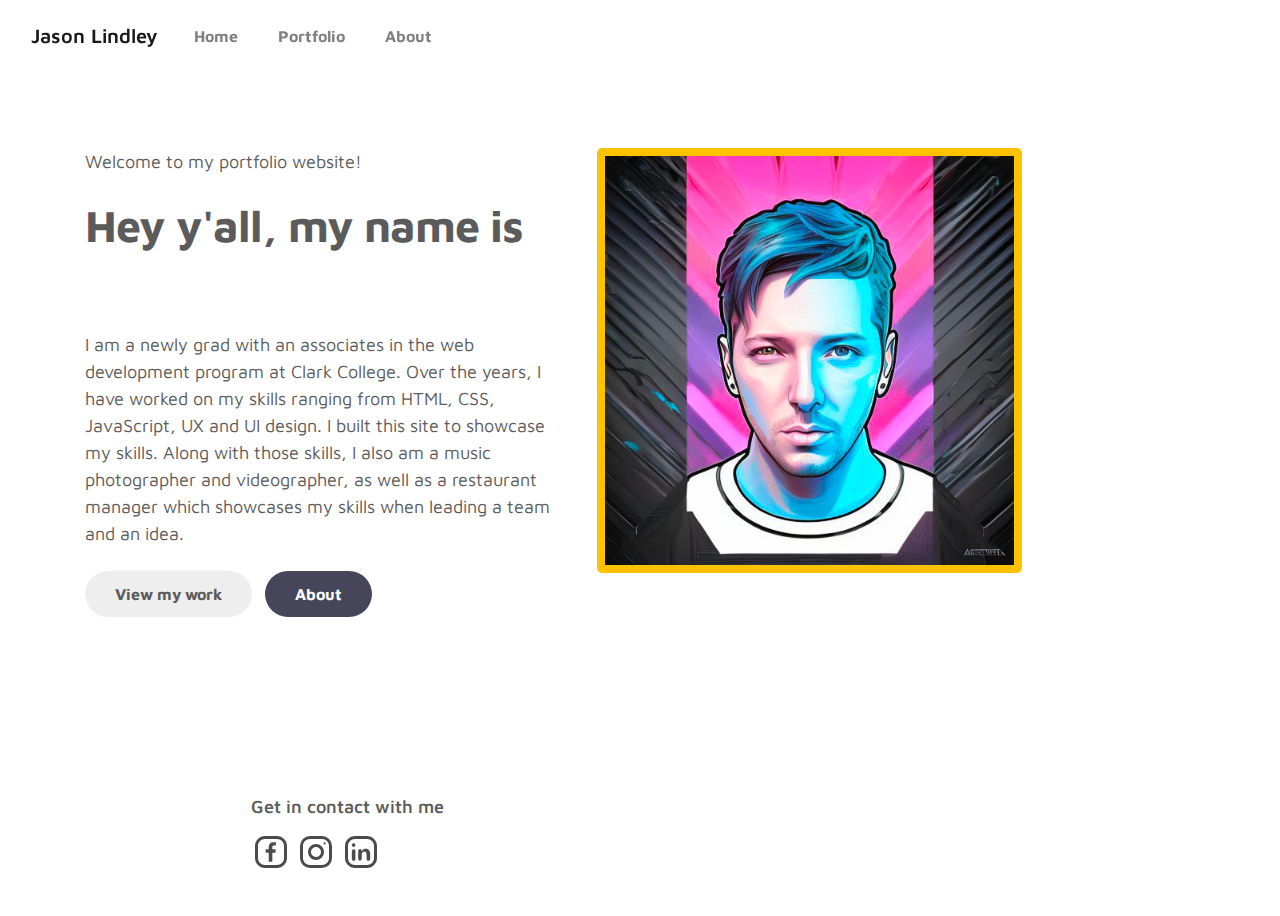
<file: index.html>
<!doctype html>
<html lang="en">
<head>
    <meta charset="utf-8">
    <meta name="viewport" content="width=device-width, initial-scale=1, shrink-to-fit=no">
    <title>Jason Lindley Portfolio</title>
    <link rel="stylesheet" href="css/bootstrap.min.css">
    <!-- CSS -->
    <link rel="stylesheet" href="css/style.css">
</head>
<body>

<!-- Nav Bar -->
<nav class="navbar headroom navbar-expand-sm navbar-light">
    <div class="container">
        <a class="navbar-brand" href="index.html">Jason Lindley</a>
        <div class="collapse navbar-collapse" id="navbarNav">
            <ul class="navbar-nav mx-auto">
                <li class="nav-item">
                    <a href="index.html" class="nav-link"><span data-hover="Home">Home</span></a>
                </li>
                <li class="nav-item">
                    <a href="portfolio.html" class="nav-link"><span data-hover="Portfolio">Portfolio</span></a>
                </li>
                <li class="nav-item">
                    <a href="about.html" class="nav-link"><span data-hover="About">About</span></a>
                </li>
            </ul>
        </div>
    </div>
</nav>

  <!-- Home -->
  <section class="home full-screen d-lg-flex justify-content-center align-items-center" id="home">
    <div class="container">
      <div class="info-left row">
        <div class="col-lg-6 col-md-12 col-12">
          <div class="about-text">
            <p>Welcome to my portfolio website!</p>
            <h1 class="animated animated-text">
              <span class="mr-2">Hey y'all, my name is</span>
                <div class="animated-info">
                  <span class="animated-item">Jason!</span>
                  <span class="animated-item">Jason!</span>
                  <span class="animated-item">Jason!</span>
                </div>
            </h1>
            <p>I am a newly grad with an associates in the web development program at Clark College. Over the years, I have worked on my skills ranging from HTML, CSS, JavaScript, UX and UI design. I built this site to showcase my skills. Along with those skills, I also am a music photographer and videographer, as well as a restaurant manager which showcases my skills when leading a team and an idea.</p>
          
            <div class="custom-btn-group mt-4">
              <a href="portfolio.html" class="btn mr-lg-2 custom-btn">View my work<a>
              <a href="about.html" class="btn custom-btn custom-btn-bg custom-btn-link">About</a>
            </div>
          </div>
        </div>
        <div class="info-right col-lg-5 col-md-12 col-12">
            <div class="creator-img">
              <img src="images/Jason/jason.jpg" class="img-fluid" alt="user image">
            </div>
        </div>
      </div>
    </div>
  </section>

<!-- FOOTER -->
<footer class="footer py-5">
  <div class="container">
    <div class="row justify-content-center col-lg-6 col-md-6 col-12">
      <div class="contact">                                
       <p>Get in contact with me</p>
       <a href="http://www.facebook.com/zlitchufdux"><img src="images/icons/facebook.svg" alt="facebook icon"></a>
       <a href="http://www.instagram.com/avftd_"><img src="images/icons/instagram.svg" alt="instagram icon"></a>
       <a href="https://www.linkedin.com/in/j-lindley/"><img src="images/icons/linkedin.svg" alt="linked in icon"></a>
      </div>
    </div>
  </div>
</footer>
<script src="js/bootstrap.min.js"></script>
<script src="js/jquery-3.3.1.min.js"></script>
<script src="js/jquery.min.js"></script>
<script src="js/owl.carousel.min.js"></script>
</body>
</html>
</file>
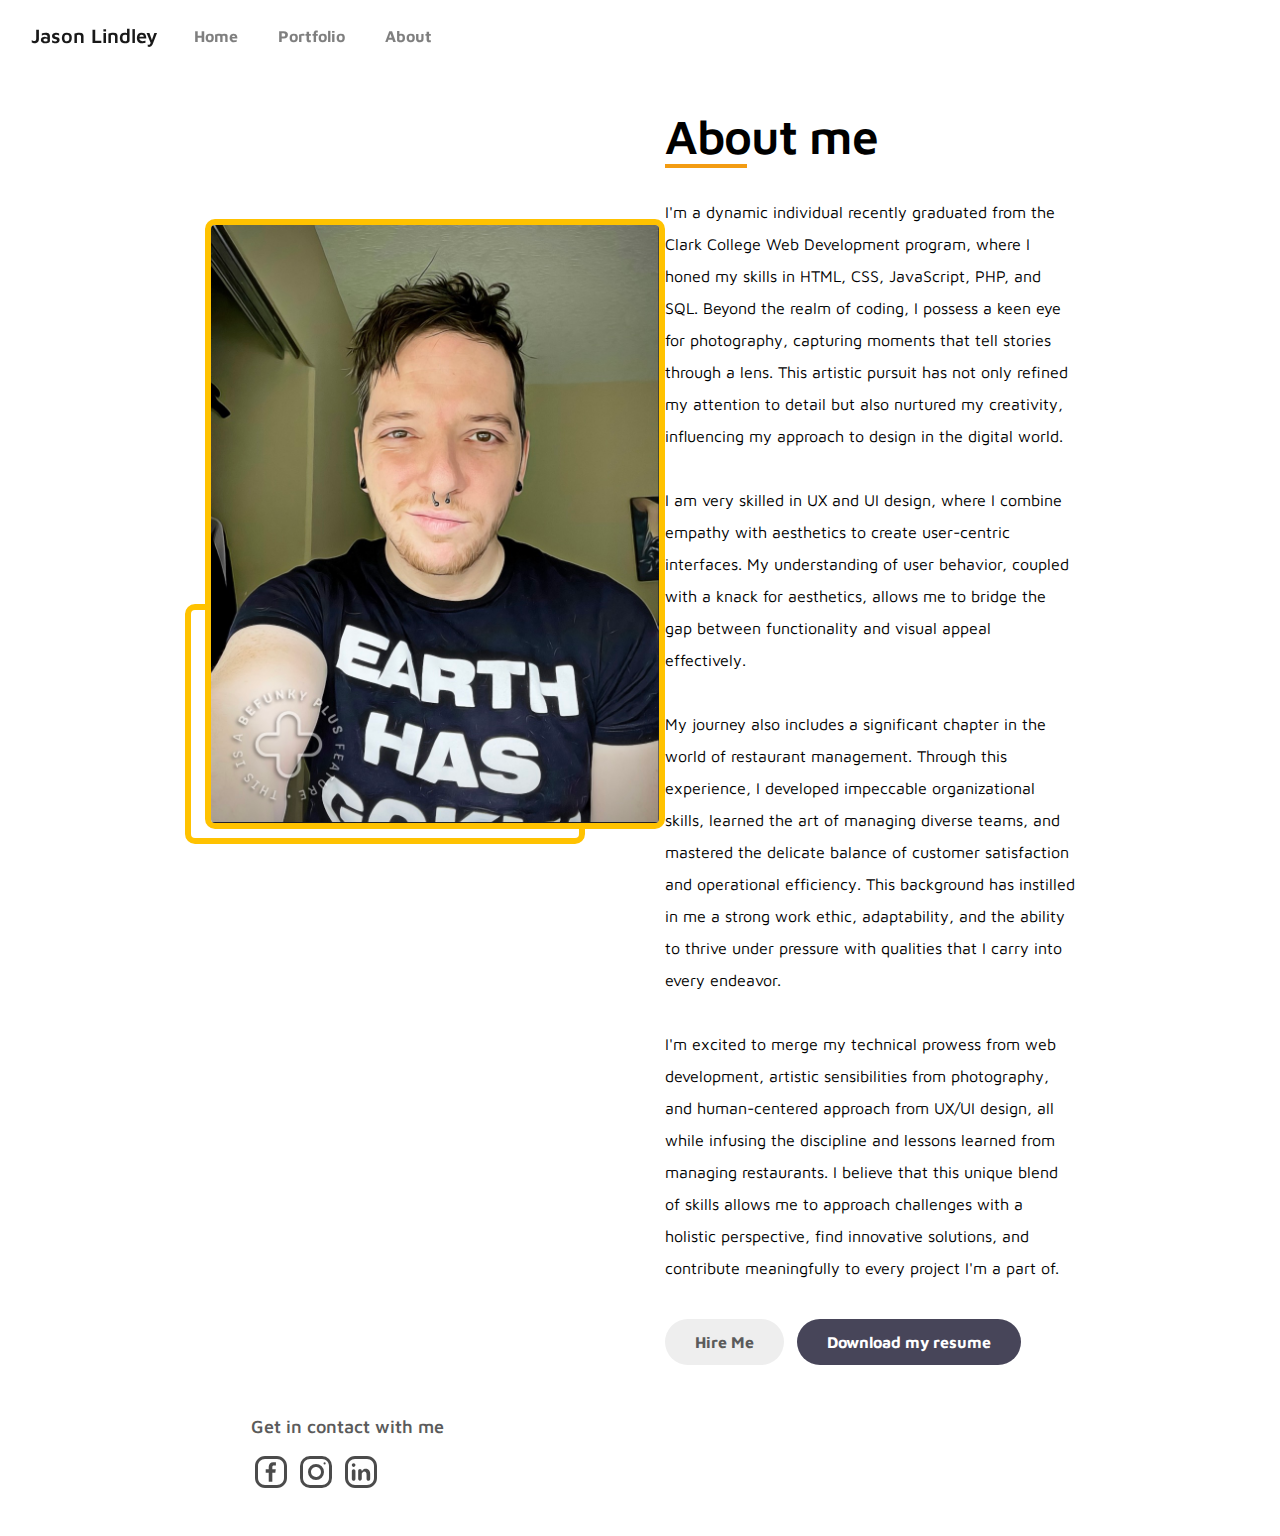
<file: about.html>
<!doctype html>
<html lang="en">
<head>
    <meta charset="utf-8">
    <meta name="viewport" content="width=device-width, initial-scale=1, shrink-to-fit=no">
    <title>Home</title>
    <link rel="stylesheet" href="css/bootstrap.min.css">
    <!-- CSS -->
    <link rel="stylesheet" href="css/style.css">
</head>
<body>

<!-- Nav Bar -->
<nav class="navbar headroom navbar-expand-sm navbar-light">
  <div class="container">
      <a class="navbar-brand" href="index.html">Jason Lindley</a>
      <div class="collapse navbar-collapse" id="navbarNav">
          <ul class="navbar-nav mx-auto">
              <li class="nav-item">
                  <a href="index.html" class="nav-link"><span data-hover="Home">Home</span></a>
              </li>
              <li class="nav-item">
                  <a href="portfolio.html" class="nav-link"><span data-hover="Portfolio">Portfolio</span></a>
              </li>
              <li class="nav-item">
                  <a href="about.html" class="nav-link"><span data-hover="About">About</span></a>
              </li>
          </ul>
      </div>
  </div>
</nav>

<!-- ABOUT -->
<div class="about flex col-lg-12 col-md-6 col-12">
  <div class="bg-img"></div>
  <div class="img" id="user">
    <img src="images/Jason/1.jpg" alt="user image">
  </div>
  <div class="text" id="text">
    <h1>About me</h1>
    <p>I'm a dynamic individual recently graduated from the Clark College Web Development program, where I honed my skills in HTML, CSS, JavaScript, PHP, and SQL. Beyond the realm of coding, I possess a keen eye for photography, capturing moments that tell stories through a lens. This artistic pursuit has not only refined my attention to detail but also nurtured my creativity, influencing my approach to design in the digital world.<br><br>
      
      I am very skilled in UX and UI design, where I combine empathy with aesthetics to create user-centric interfaces. My understanding of user behavior, coupled with a knack for aesthetics, allows me to bridge the gap between functionality and visual appeal effectively.<br><br>
      
      My journey also includes a significant chapter in the world of restaurant management. Through this experience, I developed impeccable organizational skills, learned the art of managing diverse teams, and mastered the delicate balance of customer satisfaction and operational efficiency. This background has instilled in me a strong work ethic, adaptability, and the ability to thrive under pressure with qualities that I carry into every endeavor.<br><br>
      I'm excited to merge my technical prowess from web development, artistic sensibilities from photography, and human-centered approach from UX/UI design, all while infusing the discipline and lessons learned from managing restaurants. I believe that this unique blend of skills allows me to approach challenges with a holistic perspective, find innovative solutions, and contribute meaningfully to every project I'm a part of.</p>
    <div class="custom-btn-group mt-4">
      <a href="mailto: zlitchufdux@icloud.com" class="btn mr-lg-2 custom-btn">Hire Me<a>
      <a href="docs/JasonLindleyRES.pdf" class="btn custom-btn custom-btn-bg custom-btn-link" download>Download my resume</a>
    </div>
  </div>
</div>

<!-- FOOTER -->
<footer class="footer py-5">
  <div class="container">
    <div class="row justify-content-center col-lg-6 col-md-6 col-12">
      <div class="contact">                                
       <p>Get in contact with me</p>
       <a href="http://www.facebook.com/zlitchufdux"><img src="images/icons/facebook.svg" alt="facebook icon"></a>
       <a href="http://www.instagram.com/avftd_"><img src="images/icons/instagram.svg" alt="instagram icon"></a>
       <a href="https://www.linkedin.com/in/j-lindley/"><img src="images/icons/linkedin.svg" alt="linked in icon"></a>
      </div>
    </div>
  </div>
</footer>
<script src="js/bootstrap.min.js"></script>
<script src="js/jquery-3.3.1.min.js"></script>
<script src="js/jquery.min.js"></script>
<script src="js/owl.carousel.min.js"></script>
</body>
</html>
</file>
<file: css/style.css>
@import url("https://fonts.googleapis.com/css?family=Maven+Pro:400,700");
body {
  font-family: "Maven Pro", sans-serif;
  padding-top: 20px;
}

.full-screen {
  padding: 8rem 0;
}

* {
  margin: 0;
  padding: 0;
  list-style: none;
}

a:hover {
  color: #ffc200 !important;
}

p {
  font-size: 18px;
  font-weight: 300;
  line-height: 1.5;
  color: #5b5b5b;
}

h1, h2, h3, h4, h5, h6 {
  font-weight: bold;
  letter-spacing: -1px;
}

h1 {
  color: #5b5b5b;
  font-size: 2.8em;
  margin: 24px 0;
}

h2 {
  color: #353535;
  font-size: 2.4em;
  font-weight: bold;
}

h3 {
  color: #484848;
}

h3,
b, strong {
  font-weight: bold;
}

/* --- Nav Bar --- */
.navbar {
  position: absolute;
  top: 0;
  right: 50;
  left: 0;
  z-index: 99;
  padding-top: 1rem;
  will-change: transform;
  transition: transform 200ms linear;
}

.navbar-brand {
  font-weight: 600;
}

.navbar-expand-sm .navbar-nav .nav-link {
  padding: 0 20px;
}

.nav-link {
  font-weight: bold;
  font-size: 16px;
  overflow: hidden;
}

.nav-link span {
  position: relative;
  display: inline-block;
  transition: transform 0.3s;
}

.nav-link span:before {
  position: absolute;
  top: 100%;
  content: attr(data-hover);
  transform: translate3d(0, 0, 0);
}

.navbar-light .navbar-nav .nav-link:focus,
.navbar-light .navbar-nav .nav-link:hover {
  color: #ffc200;
  font-weight: bold;
}

.navbar-light .navbar-nav .nav-link:focus span,
.navbar-light .navbar-nav .nav-link:hover span {
  transform: translateY(-100%);
}

/* --- Home --- */
.home {
  width: 100vw;
  max-width: 2160px;
}

.info-left {
  width: 80vw;
}

.info-right {
  width: 80vw;
}

.creator-img {
  width: 425px;
  height: 425px;
  border: 8px solid #ffc200;
  border-radius: 5px;
  transition: all 0.4s ease;
}

/* --- Portfolio Projects --- */
.project {
  margin-top: 1rem;
}

.project h2 {
  margin-bottom: 1rem;
}

.project-info p {
  font-weight: 600;
}

.project img {
  padding-top: 2rem; 
}

/* --- Footer --- */
.footer p {
  font-size: 18px;
  font-weight: 550;
  display: block;
}

.footer img {
  width: 2rem;
  height: 2rem;
  margin: 0 4px;
  opacity: 0.7;
}

.project .site > img {
  border: #989898 1px solid;
  box-shadow:#d4d4d4 0px 0px 8px 3px;
}

/* --- About Me --- */
.about {
  width: 100%;
  height: 100%;
  background: #fff;
  padding: 0 16%;
  padding-top: 4rem;
  display: flex;
  align-items: center;
  justify-content: space-between;
}

.bg-img {
  background: none;
  border:#ffc200 0.4rem solid;
  height: 15rem;
  width: 25rem;
  border-radius: 10px;
  position: absolute;

  transform: translatex(-20px);
}

.img img {
  width: 460px;
  transform: translateY(-200px);
  border:#ffc200 0.4rem solid;
  border-radius: 10px;
}

.text h1 {
  font-size: 3rem;
  font-weight: 600;
  color: #000;
  margin-bottom: 1rem;
  position: relative;
}

.text h1::after{
  position: absolute;
  content: "";
  width: 20%;
  height: 4px;
  background-color: #f39c12;
  left: 0;
  bottom: -2px;
}

.text p {
  font-size: 1rem;
  color:#000;
  line-height: 2rem;
  margin: 30px 0 35px 0;
  max-width: 500px;
}

/* --- Buttons --- */
.custom-btn {
  background: #eee;
  color: #5b5b5b;
  font-weight: bold;
  border-radius: 50px;
  padding: 13px 29px;
  font-size: 16px;
  line-height: normal;
  overflow: hidden;
  transition: all 0.4s ease;
}

.custom-btn:hover {
  color: #ffc200;
}

.custom-btn.custom-btn-bg {
  background: #474559;
  color: #ffffff;
}

.custom-btn.custom-btn-bg:hover {
  background: #ffc200;
  color: #ffffff !important;
}

/* --- Animated Items --- */
.animated {
  position: relative;
}

.animated-info {
  display: inline-block;
  vertical-align: top;
  margin-top: 5px;
  min-width: 260px;
  position: relative;
}

.animated-item {
  color: #ffc200;
}

.animated-item {
  font-size: 38px;
  line-height: inherit;
  display: block;
  opacity: 0;
  overflow: hidden;
  position: absolute;
  top: 0;
  right: 0;
  left: 0;
  animation: BottomTotop 6s linear infinite 0s;
}

.animated-item:nth-child(2n+2) {
  animation-delay: 2s;
}

.animated-item:nth-child(3n+3) {
  animation-delay: 4s;
}

@keyframes BottomTotop {
  0% {
    opacity: 0;
  }
  5% {
    opacity: 0;
    transform: translateY(5px);
  }
  10% {
    opacity: 1;
    transform: translateY(0px);
  }
  25% {
    opacity: 1;
    transform: translateY(0px);
  }
  30% {
    opacity: 0;
    transform: translateY(5px);
  }
  80% {
    opacity: 0;
  }
  100% {
    opacity: 0;
  }
}

/* --- Media Queries --- */
@media (min-width: 1270px) {
  .owl-theme .owl-dots {
    position: relative;
    bottom: 50px;
  }
}

@media (min-width: 1270px) {
  .fullscreen {
    position: relative;
    bottom: 50px;
  }
}

@media (max-width: 992px) {
  .full-screen {
    padding-bottom: 4rem;
  }

  @media all and (max-width: 600px ) {
    .flex { display: flex; }
    .img {
      padding: 2rem;
      transform: translateY(10rem);
      width: 95vw
    }
    .bg-img {
      display: none;
    }
  }
  
  .color-mode {
    display: none;
  }

  .mobile-mt-2,
  .contact-form {
    margin-top: 2em;
  }

  .contact-info {
    padding: 0 2rem;
  }
}
@media (max-width: 767px) {
  h1 {
    font-size: 2.4em;
  }

  h2 {
    font-size: 2em;
  }

  .animated-item {
    font-size: 28px;
  }

  .navbar-collapse {
    background: #ffffff;
    text-align: center;
    padding-bottom: 20px;
  }

  .navbar-expand-sm .navbar-nav .nav-link {
    padding: 3px 20px;
  }
}
@media (max-width: 580px) {
	.animated-info {
		min-width: 200px;
	}
  .animated-item {
    font-size: 30px;
  }

  .custom-btn-group {
    text-align: center;
  }

  .custom-btn {
    display: block;
    margin: 10px 0;
  }

  .owl-theme .owl-nav {
    display: none;
  }

  .timeline-info small {
    display: block;
    margin: 10px 0 0 0;
  }
}
@media (max-width: 320px) {
  .animated-text {
    margin-top: 0;
  }

  .about-text {
    text-align: center;
  }

  .full-screen {
    padding: 4rem 0;
  }

  .mobile-block {
    display: block;
  }

  .contact-info {
    flex-direction: column;
  }

  .social-links li {
    display: inline-block;
    vertical-align: top;
  }
}


/**
 * Owl Carousel v2.3.4
 * Copyright 2013-2018 David Deutsch
 * Licensed under: SEE LICENSE IN https://github.com/OwlCarousel2/OwlCarousel2/blob/master/LICENSE
 */

 .owl-theme .owl-dots,.owl-theme .owl-nav {
  text-align: center;
  -webkit-tap-highlight-color: transparent;
}

.owl-theme .owl-nav {
  margin-top: 1rem;
}

.owl-theme .owl-nav [class*=owl-] {
  color:#FFF;
  font-size: 14px;
  margin: 5px;
  padding: 4px 7px;
  background:#D6D6D6;
  display:inline-block;
  cursor:pointer;
  border-radius: 3px
}

.owl-theme .owl-nav [class*=owl-]:hover {
  background:#869791;
  color:#FFF;
  text-decoration:none
}

.owl-theme .owl-nav {
  opacity: 0.5;
  cursor: default
}

.owl-theme .owl-nav.disabled+.owl-dots {
  margin-top: 10px 
}

.owl-theme .owl-dots .owl-dot {
  display:inline-block;
  zoom: 1; 
}

.owl-theme .owl-dots .owl-dot span {
  width: 10px;
  height: 10px;
  margin: 8px 7px;
  background:#D6D6D6;
  display:block;
  -webkit-backface-visibility: visible;
  transition:opacity .2s ease;
  border-radius: 30px 
}

.owl-theme .owl-dots .owl-dot.active span,.owl-theme .owl-dots .owl-dot:hover span {
  background:#869791;
}

/**
 * Owl Carousel v2.3.4
 * Copyright 2013-2018 David Deutsch
 * Licensed under: SEE LICENSE IN https://github.com/OwlCarousel2/OwlCarousel2/blob/master/LICENSE
 */
 .owl-carousel,.owl-carousel .owl-item {
  -webkit-tap-highlight-color: transparent;
  position: relative;
}

.owl-carousel {
  display: none;
  width: 100%;
  z-index: 1;
}

.owl-carousel .owl-stage {
  position: relative;
  -ms-touch-action: pan-Y;
  touch-action: manipulation;
}

.owl-carousel .owl-stage:after {
  content:".";
  display: block;
  clear: both;
  visibility: hidden;
  line-height: 0;
  height: 0;
}

.owl-carousel .owl-stage-outer {
  position: relative;
  overflow: hidden;
  -webkit-transform: translate3d(0,0,0);
}

.owl-carousel .owl-item,.owl-carousel .owl-wrapper {
  -webkit-backface-visibility:hidden;
  -moz-backface-visibility:hidden;
  -ms-backface-visibility:hidden;
  -webkit-transform:translate3d(0,0,0);
  -moz-transform:translate3d(0,0,0);
  -ms-transform:translate3d(0,0,0);
}

.owl-carousel .owl-item {
  min-height: 5px;
  float: left;
  -webkit-backface-visibility: hidden;
  -webkit-touch-callout: none;
}

.owl-carousel .owl-item img {
  display: block;
  width: 1000px;
  height: 375px;
}
.owl-carousel .owl-dots.disabled,.owl-carousel .owl-nav.disabled {
  display: none;
}

.no-js .owl-carousel,.owl-carousel.owl-loaded {
  display: block;
}

.owl-carousel .owl-dot,.owl-carousel .owl-nav .owl-next,.owl-carousel .owl-nav .owl-prev {
  cursor: pointer;
  -webkit-user-select: none;
  -khtml-user-select: none;
  -moz-user-select: none;
  -ms-user-select: none;
  user-select: none;
}

.owl-carousel .owl-nav button.owl-next,.owl-carousel .owl-nav button.owl-prev,.owl-carousel button.owl-dot {
  background: 0 0;
  color: inherit;
  border: none;
  padding: 0 !important;
  font: inherit;
}

.owl-carousel.owl-loading {
  opacity: 0;
  display: block;
}

.owl-carousel.owl-hidden {
  opacity: 0;
}

.owl-carousel.owl-refresh .owl-item {
  visibility: hidden;
}

.owl-carousel.owl-drag .owl-item {
  -ms-touch-action:pan-y;
  touch-action: pan-y;
  -webkit-user-select:none;
  -moz-user-select:none;
  -ms-user-select:none;
  user-select: none;
}
.owl-carousel.owl-grab {
  cursor: move;
  cursor: grab;
}

.owl-carousel.owl-rtl {
  direction: rtl;
}

.owl-carousel.owl-rtl.owl-item {
  float: left;
}

.owl-carousel.animated {
  animation-duration: 1s;
  animation-fill-mode: both;
}

.owl-carousel .owl-animated-in {
  z-index: 0;
}

.owl-carousel .owl-animated-out {
  z-index: 1;
}
.owl-carousel .fadeOut {
  animation-name: fadeOut;
}

@keyframes fadeOut {
  0%{opacity:1}
  100%{opacity:0}
}
</file>
